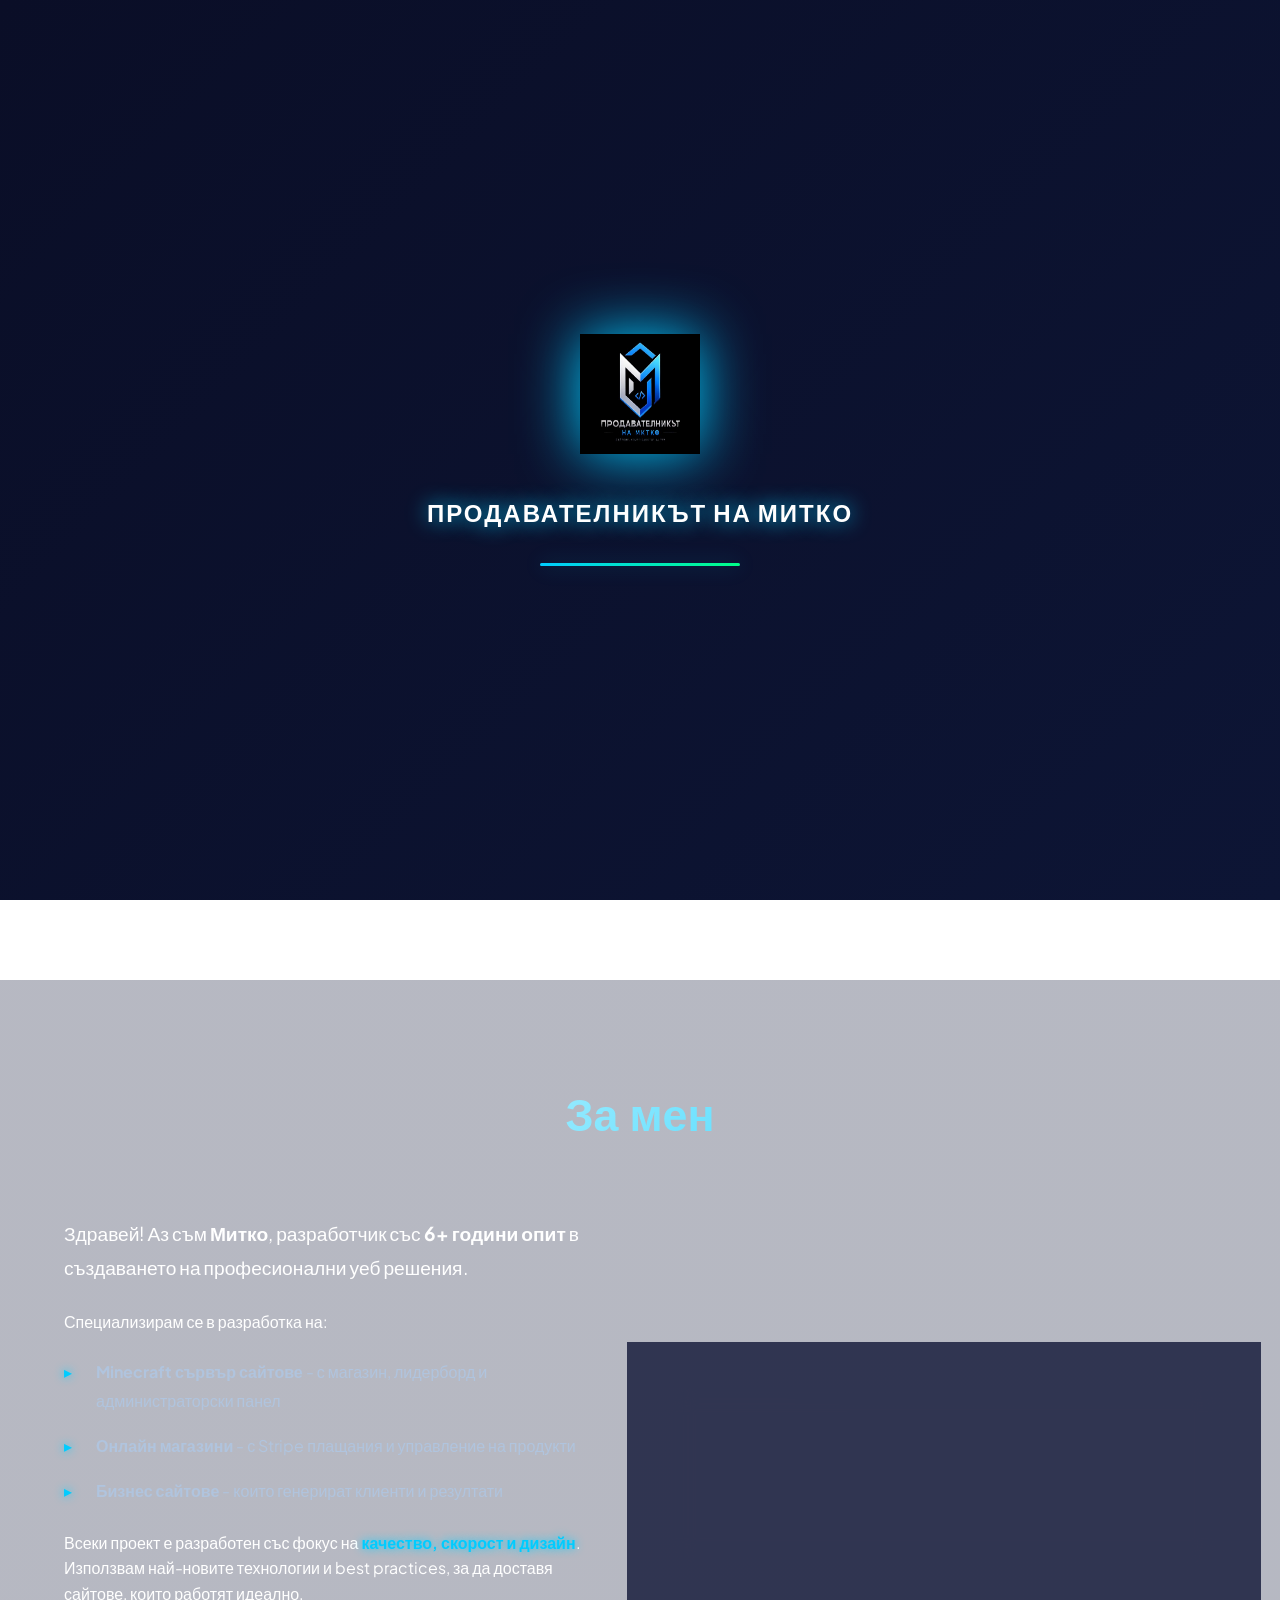
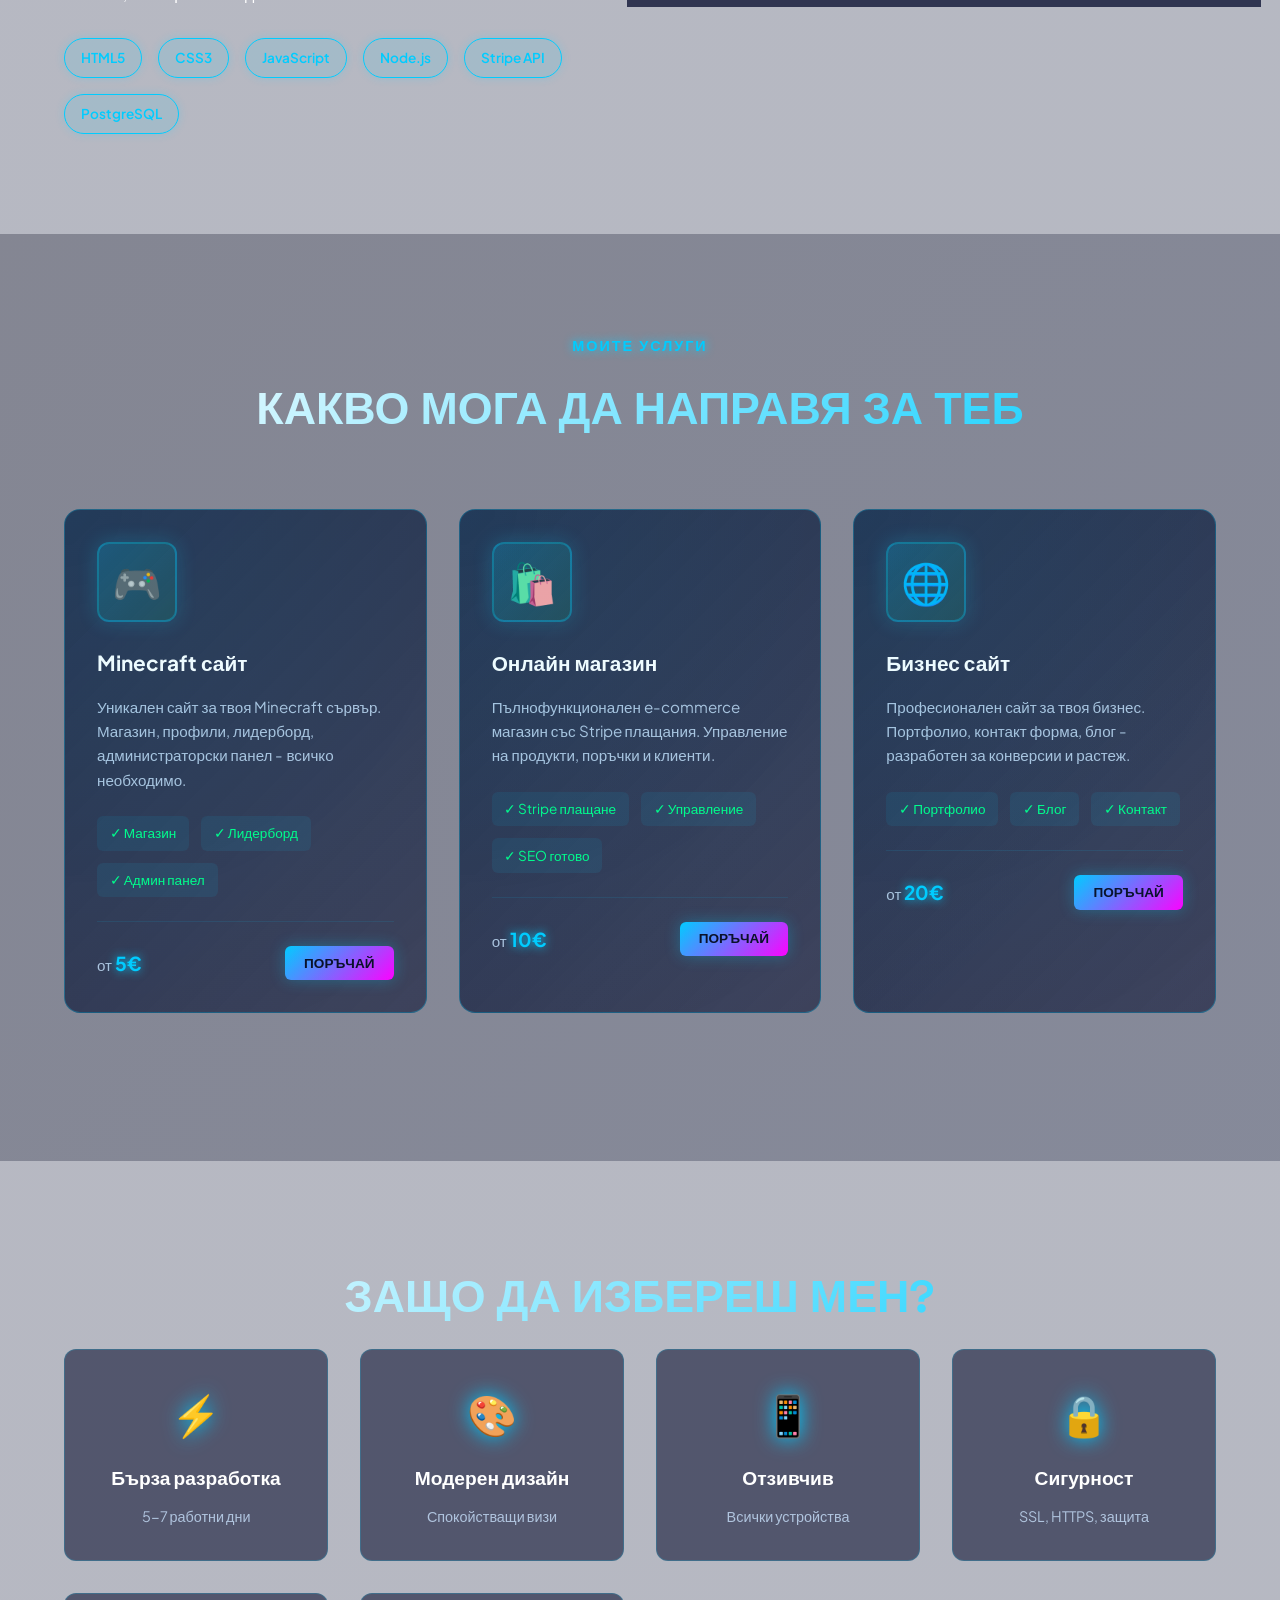
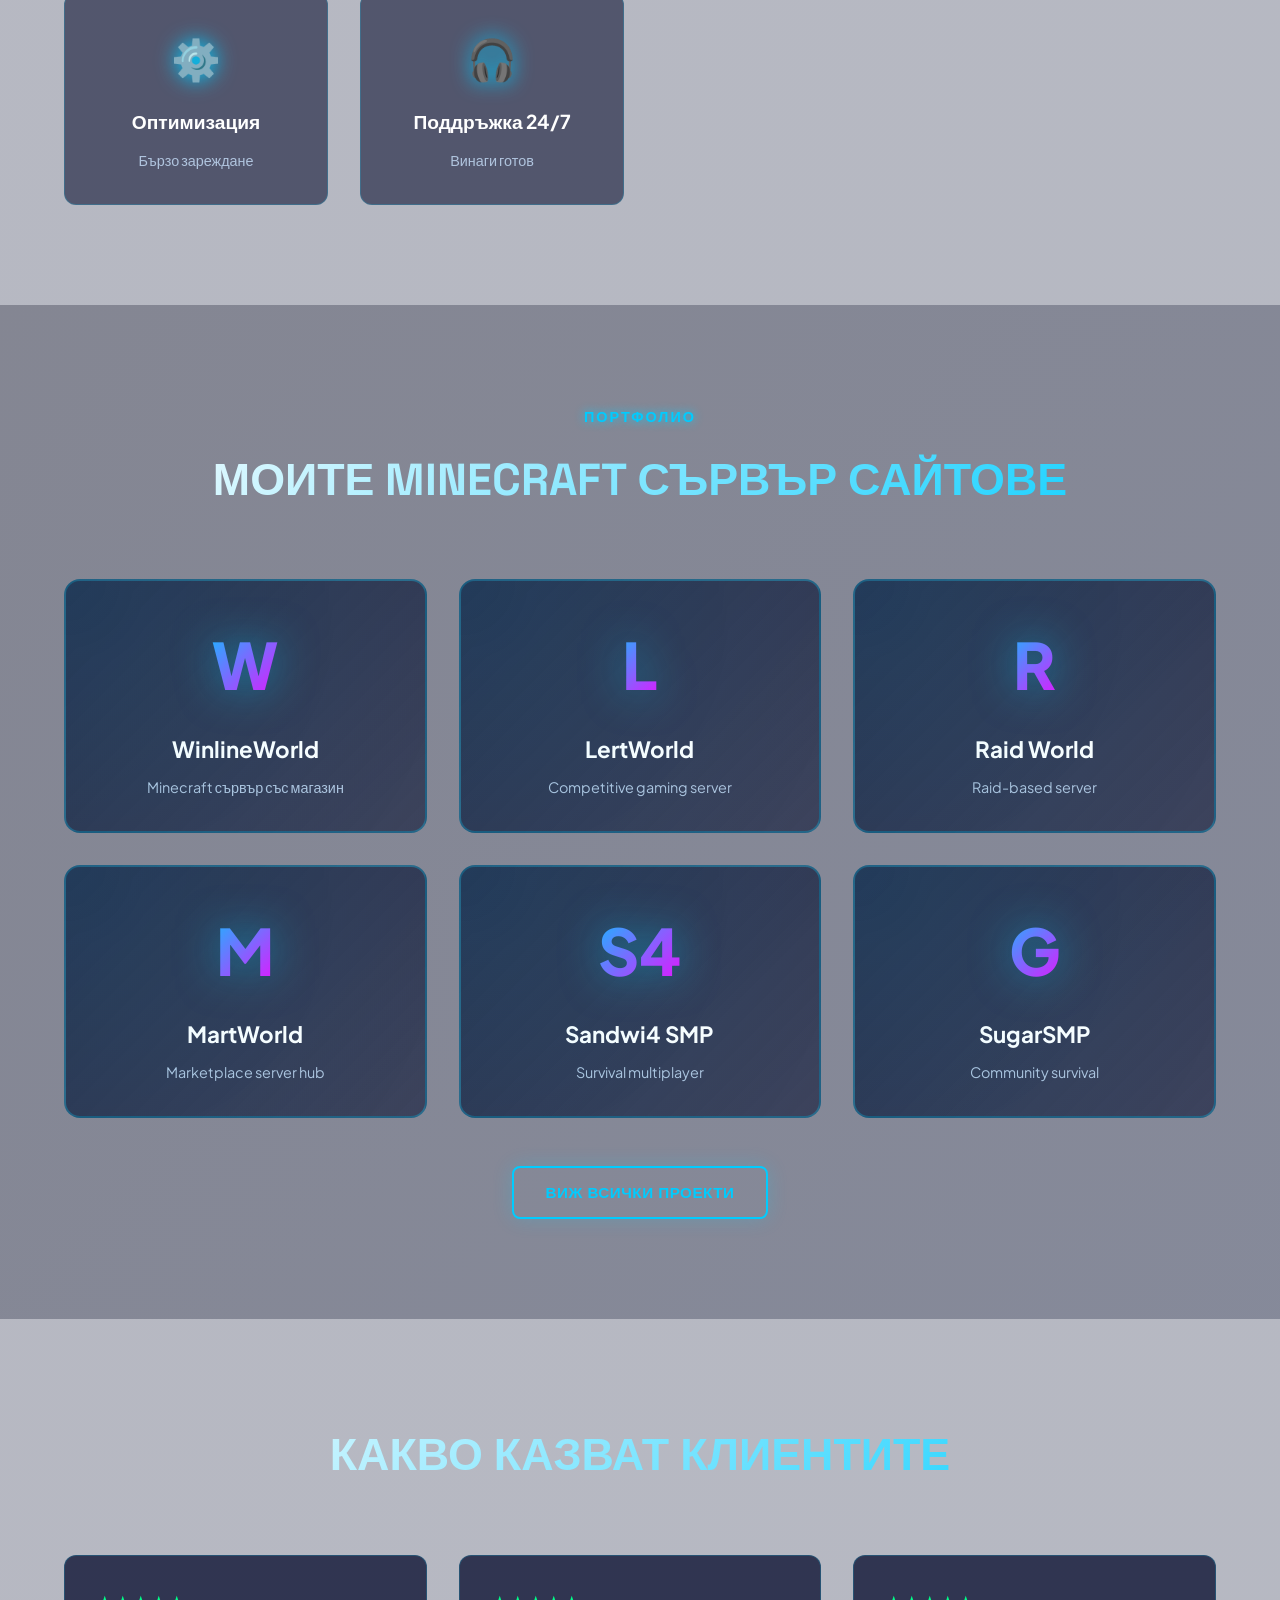
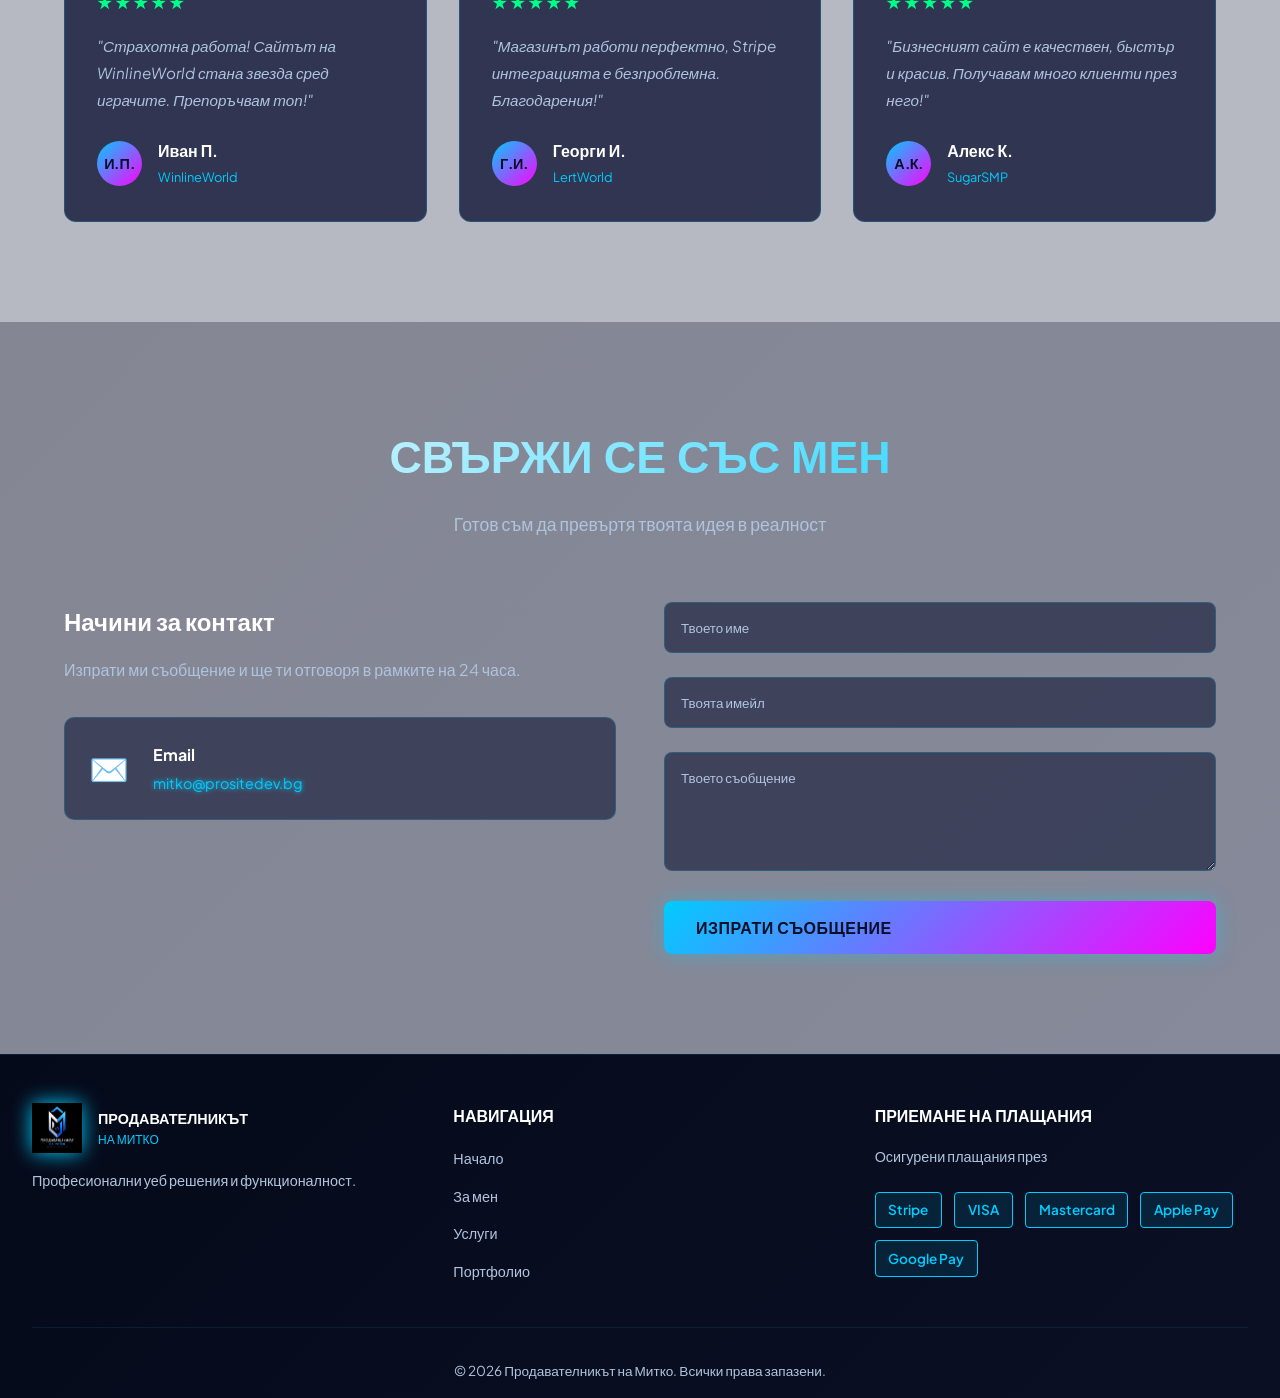
<file: index.html>
<!DOCTYPE html>
<html lang="bg">
<head>
    <meta charset="UTF-8">
    <meta name="viewport" content="width=device-width, initial-scale=1.0">
    <meta name="description" content="Професионални уеб услуги - Minecraft сайтове, онлайн магазини, бизнес сайтове със Stripe плащания.">
    <meta name="keywords" content="Minecraft, онлайн магазин, бизнес сайт, България">
    <meta name="theme-color" content="#0a0e27">
    <title>Продавателникът На Митко | Уеб Решения</title>
    <link rel="icon" type="image/png" href="logo.png">
    <link rel="stylesheet" href="style.css">
    <link href="https://fonts.googleapis.com/css2?family=Space+Grotesk:wght@400;500;600;700&family=JetBrains+Mono:wght@400;600&family=Poppins:wght@300;400;500;600;700&family=Plus+Jakarta+Sans:wght@400;500;600;700&display=swap" rel="stylesheet">
    <script src="https://js.stripe.com/v3/"></script>
</head>
<body>
    <!-- Custom Cursor -->
    <div class="cursor"></div>
    <div class="cursor-shadow"></div>

    <!-- Scroll Progress Bar -->
    <div class="scroll-progress"></div>

    <!-- Navigation Bar -->
    <nav class="navbar">
        <div class="nav-container">
            <a href="#hero" class="nav-logo">
                <img src="logo.png" alt="Logo" class="logo-img">
                <div class="logo-text">
                    <span class="logo-main">ПРОДАВАТЕЛНИКЪТ</span>
                    <span class="logo-sub">НА МИТКО</span>
                </div>
            </a>
            
            <ul class="nav-menu" id="navMenu">
                <li><a href="#hero" class="nav-link">НАЧАЛО</a></li>
                <li><a href="#about" class="nav-link">ЗА МЕН</a></li>
                <li><a href="#services" class="nav-link">УСЛУГИ</a></li>
                <li><a href="#portfolio" class="nav-link">ПОРТФОЛИО</a></li>
                <li><a href="#reviews" class="nav-link">ОТЗИВИ</a></li>
                <li><a href="#contact" class="nav-link">КОНТАКТИ</a></li>
            </ul>

            <button class="cta-button" onclick="document.getElementById('contact').scrollIntoView({behavior: 'smooth'})">
                ПОРЪЧАЙ СЕГА →
            </button>

            <div class="hamburger" id="hamburger">
                <span></span>
                <span></span>
                <span></span>
            </div>
        </div>
    </nav>

    <!-- Loading Screen -->
    <div class="loading-screen" id="loadingScreen">
        <div class="loading-content">
            <img src="logo.png" alt="Loading Logo" class="loading-logo">
            <div class="loading-text">ПРОДАВАТЕЛНИКЪТ НА МИТКО</div>
            <div class="loading-bar">
                <div class="loading-bar-progress"></div>
            </div>
        </div>
    </div>

    <!-- Background Elements -->
    <div class="background-elements">
        <div class="blob blob-1"></div>
        <div class="blob blob-2"></div>
        <div class="blob blob-3"></div>
        <div class="glow-orb"></div>
    </div>

    <!-- Particles -->
    <div class="particles" id="particles"></div>

    <!-- Hero Section -->
    <section id="hero" class="hero">
        <div class="hero-container">
            <div class="hero-content">
                <p class="hero-label">ПРОФЕСИОНАЛНИ УЕБ РЕШЕНИЯ</p>
                <h1 class="hero-title">
                    <span class="title-main">СЪЗДАВАМ САЙТОВЕ,</span>
                    <span class="title-accent">КОИТО НОСЯТ РЕЗУЛТАТИ</span>
                </h1>
                <p class="hero-description">
                    Разработка на модерни, бързи и сигурни сайтове по поръчка. Minecraft сървъри, магазини и бизнес сайтове, от които имаш нужда онлайн.
                </p>
                
                <div class="hero-buttons">
                    <button class="btn btn-primary" onclick="document.getElementById('services').scrollIntoView({behavior: 'smooth'})">
                        ПОРЪЧАЙ САЙТ →
                    </button>
                    <button class="btn btn-secondary" onclick="document.getElementById('services').scrollIntoView({behavior: 'smooth'})">
                        ВИЖ УСЛУГИТЕ ↓
                    </button>
                </div>

                <div class="hero-stats">
                    <div class="stat">
                        <div class="stat-icon">🚀</div>
                        <div class="stat-text">
                            <div class="stat-number">50+</div>
                            <div class="stat-label">Завършени проекта</div>
                        </div>
                    </div>
                    <div class="stat">
                        <div class="stat-icon">✓</div>
                        <div class="stat-text">
                            <div class="stat-number">100%</div>
                            <div class="stat-label">Доволни клиенти</div>
                        </div>
                    </div>
                    <div class="stat">
                        <div class="stat-icon">🎧</div>
                        <div class="stat-text">
                            <div class="stat-number">24/7</div>
                            <div class="stat-label">Поддръжка</div>
                        </div>
                    </div>
                </div>
            </div>

            <div class="hero-visual">
                <div class="floating-cube">
                    <div class="cube-inner"></div>
                </div>
            </div>
        </div>
    </section>

    <!-- About Section -->
    <section id="about" class="about">
        <div class="container">
            <div class="section-header">
                <h2 class="section-title">За мен</h2>
            </div>

            <div class="about-content">
                <div class="about-text">
                    <p class="about-intro">Здравей! Аз съм <strong>Митко</strong>, разработчик със <strong>6+ години опит</strong> в създаването на професионални уеб решения.</p>
                    
                    <p>Специализирам се в разработка на:</p>
                    <ul class="about-list">
                        <li><strong>Minecraft сървър сайтове</strong> - с магазин, лидерборд и администраторски панел</li>
                        <li><strong>Онлайн магазини</strong> - с Stripe плащания и управление на продукти</li>
                        <li><strong>Бизнес сайтове</strong> - които генерират клиенти и резултати</li>
                    </ul>

                    <p>Всеки проект е разработен със фокус на <span class="accent">качество, скорост и дизайн</span>. Използвам най-новите технологии и best practices, за да доставя сайтове, които работят идеално.</p>

                    <div class="tech-stack">
                        <span class="tech-badge">HTML5</span>
                        <span class="tech-badge">CSS3</span>
                        <span class="tech-badge">JavaScript</span>
                        <span class="tech-badge">Node.js</span>
                        <span class="tech-badge">Stripe API</span>
                        <span class="tech-badge">PostgreSQL</span>
                    </div>
                </div>

                <div class="about-visual">
                    <div class="neon-card">
                        <div class="card-content">
                            <div class="code-snippet">
                                &lt;div&gt; Качество<br>
                                &lt;span&gt; Решения<br>
                                &lt;/&gt; Резултати
                            </div>
                        </div>
                    </div>
                </div>
            </div>
        </div>
    </section>

    <!-- Services Section -->
    <section id="services" class="services">
        <div class="container">
            <div class="section-header">
                <p class="section-label">МОИТЕ УСЛУГИ</p>
                <h2 class="section-title">КАКВО МОГА ДА НАПРАВЯ ЗА ТЕБ</h2>
            </div>

            <div class="services-grid">
                <!-- Service 1: Minecraft -->
                <div class="service-card">
                    <div class="card-glow"></div>
                    <div class="service-icon minecraft-icon">
                        <div class="pixelated">🎮</div>
                    </div>
                    <h3 class="service-title">Minecraft сайт</h3>
                    <p class="service-desc">Уникален сайт за твоя Minecraft сървър. Магазин, профили, лидерборд, администраторски панел - всичко необходимо.</p>
                    <div class="service-features">
                        <span class="feature">✓ Магазин</span>
                        <span class="feature">✓ Лидерборд</span>
                        <span class="feature">✓ Админ панел</span>
                    </div>
                    <div class="service-footer">
                        <span class="price">от <strong>5€</strong></span>
                        <button class="service-btn" onclick="openCheckout('minecraft', 5)">ПОРЪЧАЙ</button>
                    </div>
                </div>

                <!-- Service 2: E-Commerce -->
                <div class="service-card">
                    <div class="card-glow"></div>
                    <div class="service-icon shop-icon">
                        <div class="pixelated">🛍️</div>
                    </div>
                    <h3 class="service-title">Онлайн магазин</h3>
                    <p class="service-desc">Пълнофункционален e-commerce магазин със Stripe плащания. Управление на продукти, поръчки и клиенти.</p>
                    <div class="service-features">
                        <span class="feature">✓ Stripe плащане</span>
                        <span class="feature">✓ Управление</span>
                        <span class="feature">✓ SEO готово</span>
                    </div>
                    <div class="service-footer">
                        <span class="price">от <strong>10€</strong></span>
                        <button class="service-btn" onclick="openCheckout('shop', 10)">ПОРЪЧАЙ</button>
                    </div>
                </div>

                <!-- Service 3: Business Website -->
                <div class="service-card">
                    <div class="card-glow"></div>
                    <div class="service-icon business-icon">
                        <div class="pixelated">🌐</div>
                    </div>
                    <h3 class="service-title">Бизнес сайт</h3>
                    <p class="service-desc">Професионален сайт за твоя бизнес. Портфолио, контакт форма, блог - разработен за конверсии и растеж.</p>
                    <div class="service-features">
                        <span class="feature">✓ Портфолио</span>
                        <span class="feature">✓ Блог</span>
                        <span class="feature">✓ Контакт</span>
                    </div>
                    <div class="service-footer">
                        <span class="price">от <strong>20€</strong></span>
                        <button class="service-btn" onclick="openCheckout('business', 20)">ПОРЪЧАЙ</button>
                    </div>
                </div>
            </div>
        </div>
    </section>

    <!-- Why Choose Me Section -->
    <section class="why-section">
        <div class="container">
            <h2 class="section-title centered">ЗАЩО ДА ИЗБЕРЕШ МЕН?</h2>
            
            <div class="why-grid">
                <div class="why-card">
                    <div class="why-icon">⚡</div>
                    <h3>Бърза разработка</h3>
                    <p>5-7 работни дни</p>
                </div>
                <div class="why-card">
                    <div class="why-icon">🎨</div>
                    <h3>Модерен дизайн</h3>
                    <p>Спокойстващи визи</p>
                </div>
                <div class="why-card">
                    <div class="why-icon">📱</div>
                    <h3>Отзивчив</h3>
                    <p>Всички устройства</p>
                </div>
                <div class="why-card">
                    <div class="why-icon">🔒</div>
                    <h3>Сигурност</h3>
                    <p>SSL, HTTPS, защита</p>
                </div>
                <div class="why-card">
                    <div class="why-icon">⚙️</div>
                    <h3>Оптимизация</h3>
                    <p>Бързо зареждане</p>
                </div>
                <div class="why-card">
                    <div class="why-icon">🎧</div>
                    <h3>Поддръжка 24/7</h3>
                    <p>Винаги готов</p>
                </div>
            </div>
        </div>
    </section>

    <!-- Portfolio Section -->
    <section id="portfolio" class="portfolio">
        <div class="container">
            <div class="section-header">
                <p class="section-label">ПОРТФОЛИО</p>
                <h2 class="section-title">МОИТЕ MINECRAFT СЪРВЪР САЙТОВЕ</h2>
            </div>

            <div class="portfolio-grid">
                <div class="portfolio-card">
                    <div class="card-glow"></div>
                    <div class="portfolio-logo">W</div>
                    <h3>WinlineWorld</h3>
                    <p>Minecraft сървър със магазин</p>
                </div>

                <div class="portfolio-card">
                    <div class="card-glow"></div>
                    <div class="portfolio-logo">L</div>
                    <h3>LertWorld</h3>
                    <p>Competitive gaming server</p>
                </div>

                <div class="portfolio-card">
                    <div class="card-glow"></div>
                    <div class="portfolio-logo">R</div>
                    <h3>Raid World</h3>
                    <p>Raid-based server</p>
                </div>

                <div class="portfolio-card">
                    <div class="card-glow"></div>
                    <div class="portfolio-logo">M</div>
                    <h3>MartWorld</h3>
                    <p>Marketplace server hub</p>
                </div>

                <div class="portfolio-card">
                    <div class="card-glow"></div>
                    <div class="portfolio-logo">S4</div>
                    <h3>Sandwi4 SMP</h3>
                    <p>Survival multiplayer</p>
                </div>

                <div class="portfolio-card">
                    <div class="card-glow"></div>
                    <div class="portfolio-logo">G</div>
                    <h3>SugarSMP</h3>
                    <p>Community survival</p>
                </div>
            </div>

            <button class="view-more-btn" onclick="document.getElementById('contact').scrollIntoView({behavior: 'smooth'})">
                ВИЖ ВСИЧКИ ПРОЕКТИ
            </button>
        </div>
    </section>

    <!-- Reviews Section -->
    <section id="reviews" class="reviews">
        <div class="container">
            <div class="section-header">
                <h2 class="section-title">КАКВО КАЗВАТ КЛИЕНТИТЕ</h2>
            </div>

            <div class="reviews-grid">
                <div class="review-card">
                    <div class="stars">★★★★★</div>
                    <p class="review-text">"Страхотна работа! Сайтът на WinlineWorld стана звезда сред играчите. Препоръчвам топ!"</p>
                    <div class="reviewer">
                        <div class="reviewer-avatar">И.П.</div>
                        <div class="reviewer-info">
                            <strong>Иван П.</strong>
                            <small>WinlineWorld</small>
                        </div>
                    </div>
                </div>

                <div class="review-card">
                    <div class="stars">★★★★★</div>
                    <p class="review-text">"Магазинът работи перфектно, Stripe интеграцията е безпроблемна. Благодарения!"</p>
                    <div class="reviewer">
                        <div class="reviewer-avatar">Г.И.</div>
                        <div class="reviewer-info">
                            <strong>Георги И.</strong>
                            <small>LertWorld</small>
                        </div>
                    </div>
                </div>

                <div class="review-card">
                    <div class="stars">★★★★★</div>
                    <p class="review-text">"Бизнесният сайт е качествен, быстър и красив. Получавам много клиенти през него!"</p>
                    <div class="reviewer">
                        <div class="reviewer-avatar">А.К.</div>
                        <div class="reviewer-info">
                            <strong>Алекс К.</strong>
                            <small>SugarSMP</small>
                        </div>
                    </div>
                </div>
            </div>
        </div>
    </section>

    <!-- Contact Section -->
    <section id="contact" class="contact">
        <div class="container">
            <div class="section-header">
                <h2 class="section-title">СВЪРЖИ СЕ СЪС МЕН</h2>
                <p class="section-subtitle">Готов съм да превъртя твоята идея в реалност</p>
            </div>

            <div class="contact-wrapper">
                <div class="contact-info">
                    <h3>Начини за контакт</h3>
                    <p>Изпрати ми съобщение и ще ти отговоря в рамките на 24 часа.</p>
                    
                    <a href="mailto:mitko@prositedev.bg" class="contact-method">
                        <span class="contact-icon">✉️</span>
                        <div>
                            <strong>Email</strong>
                            <p>mitko@prositedev.bg</p>
                        </div>
                    </a>
                </div>

                <form class="contact-form" id="contactForm">
                    <div class="form-group">
                        <input type="text" placeholder="Твоето име" required>
                    </div>
                    <div class="form-group">
                        <input type="email" placeholder="Твоята имейл" required>
                    </div>
                    <div class="form-group">
                        <textarea placeholder="Твоето съобщение" rows="5" required></textarea>
                    </div>
                    <button type="submit" class="btn btn-primary">ИЗПРАТИ СЪОБЩЕНИЕ</button>
                </form>
            </div>
        </div>
    </section>

    <!-- Checkout Modal -->
    <div id="checkoutModal" class="modal">
        <div class="modal-content">
            <button class="close-btn" onclick="closeCheckout()">&times;</button>
            <h2>Поръчай сайт</h2>
            <div id="checkout-container">
                <form id="payment-form">
                    <div class="form-group">
                        <input type="text" id="name" placeholder="Твоето име" required>
                    </div>
                    <div class="form-group">
                        <input type="email" id="email" placeholder="Твоята имейл" required>
                    </div>
                    <div class="form-group">
                        <input type="tel" id="phone" placeholder="Телефон" required>
                    </div>
                    <div id="card-element"></div>
                    <button type="submit" class="btn btn-primary">Плати с Stripe</button>
                </form>
            </div>
        </div>
    </div>

    <!-- Admin Panel Link (Hidden via CSS) -->
    <div id="adminAccess" style="display: none;"></div>

    <!-- Footer -->
    <footer class="footer">
        <div class="footer-container">
            <div class="footer-column">
                <div class="footer-logo">
                    <img src="logo.png" alt="Logo">
                    <div>
                        <strong>ПРОДАВАТЕЛНИКЪТ</strong>
                        <small>НА МИТКО</small>
                    </div>
                </div>
                <p>Професионални уеб решения и функционалност.</p>
            </div>

            <div class="footer-column">
                <h4>НАВИГАЦИЯ</h4>
                <ul>
                    <li><a href="#hero">Начало</a></li>
                    <li><a href="#about">За мен</a></li>
                    <li><a href="#services">Услуги</a></li>
                    <li><a href="#portfolio">Портфолио</a></li>
                </ul>
            </div>

            <div class="footer-column">
                <h4>ПРИЕМАНЕ НА ПЛАЩАНИЯ</h4>
                <p>Осигурени плащания през</p>
                <div class="payment-methods">
                    <span class="stripe-badge">Stripe</span>
                    <span class="visa-badge">VISA</span>
                    <span class="mc-badge">Mastercard</span>
                    <span class="apple-badge">Apple Pay</span>
                    <span class="google-badge">Google Pay</span>
                </div>
            </div>
        </div>

        <div class="footer-bottom">
            <p>© 2026 Продавателникът на Митко. Всички права запазени.</p>
        </div>
    </footer>

    <script src="script.js"></script>
</body>
</html>
</file>
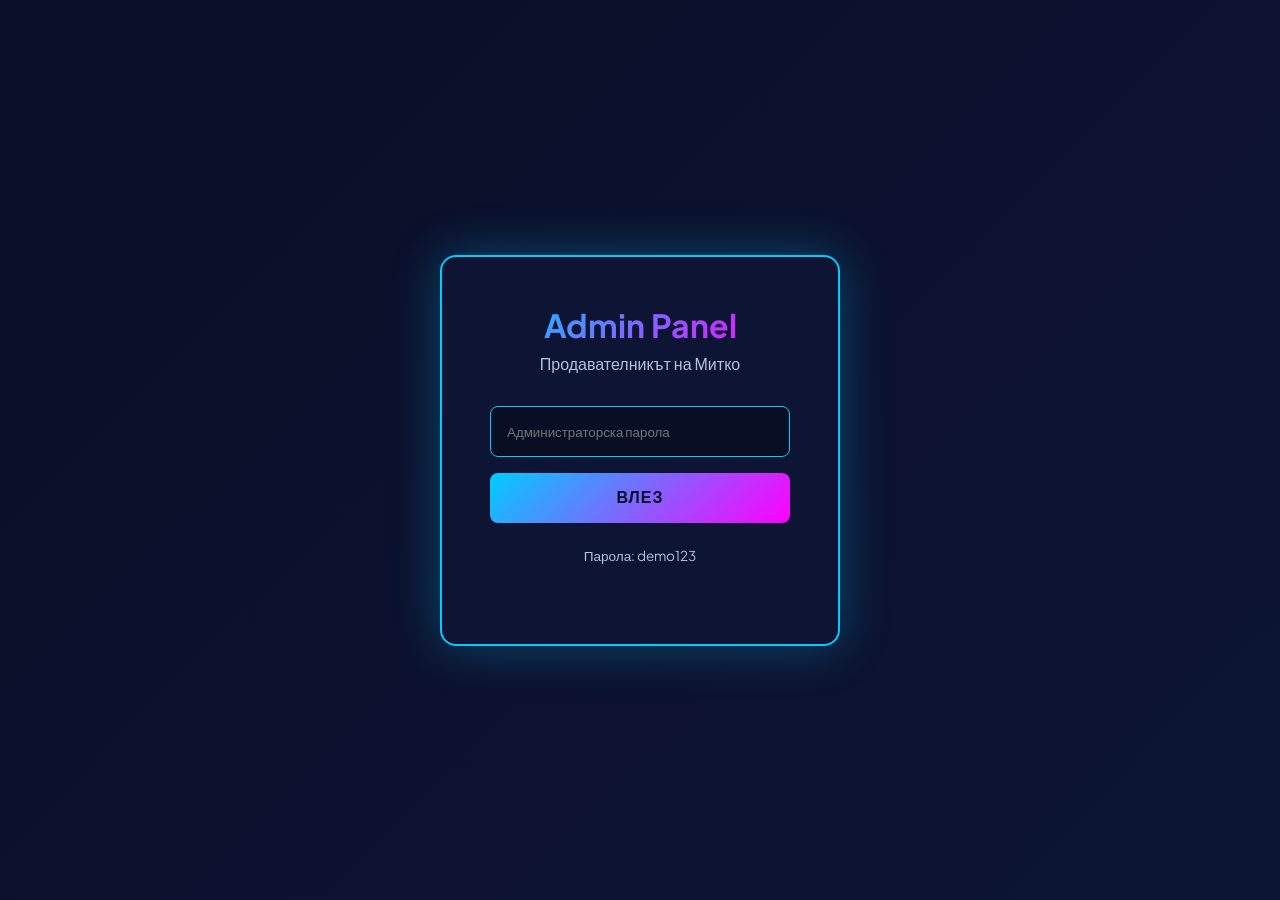
<file: admin.html>
<!DOCTYPE html>
<html lang="bg">
<head>
    <meta charset="UTF-8">
    <meta name="viewport" content="width=device-width, initial-scale=1.0">
    <title>Admin Panel - Продавателникът На Митко</title>
    <link rel="stylesheet" href="admin-style.css">
    <link href="https://fonts.googleapis.com/css2?family=Plus+Jakarta+Sans:wght@400;500;600;700&display=swap" rel="stylesheet">
</head>
<body>
    <div id="loginScreen" class="login-screen active">
        <div class="login-container">
            <h1>Admin Panel</h1>
            <p>Продавателникът на Митко</p>
            
            <form id="loginForm" class="login-form">
                <div class="form-group">
                    <input type="password" id="password" placeholder="Администраторска парола" required>
                </div>
                <button type="submit" class="login-btn">ВЛЕЗ</button>
            </form>

            <p class="hint">Парола: demo123</p>
        </div>
    </div>

    <div id="adminPanel" class="admin-panel">
        <nav class="admin-nav">
            <div class="nav-brand">
                <strong>Admin Panel</strong>
            </div>
            <ul class="nav-menu">
                <li><a href="#dashboard" class="nav-link active" onclick="switchTab('dashboard')">Начало</a></li>
                <li><a href="#orders" class="nav-link" onclick="switchTab('orders')">Поръчки</a></li>
                <li><a href="#messages" class="nav-link" onclick="switchTab('messages')">Съобщения</a></li>
                <li><a href="#stats" class="nav-link" onclick="switchTab('stats')">Статистика</a></li>
            </ul>
            <button class="logout-btn" onclick="logout()">ИЗЛЕЗ</button>
        </nav>

        <div class="admin-content">
            <!-- Dashboard Tab -->
            <div id="dashboard" class="tab-content active">
                <h2>Начало</h2>
                <div class="dashboard-grid">
                    <div class="stat-card">
                        <div class="stat-label">Общо поръчки</div>
                        <div class="stat-number" id="totalOrders">0</div>
                    </div>
                    <div class="stat-card">
                        <div class="stat-label">Общо приходи</div>
                        <div class="stat-number" id="totalRevenue">0€</div>
                    </div>
                    <div class="stat-card">
                        <div class="stat-label">Неразгледани съобщения</div>
                        <div class="stat-number" id="unreadMessages">0</div>
                    </div>
                    <div class="stat-card">
                        <div class="stat-label">Завършени проекти</div>
                        <div class="stat-number" id="completedProjects">50+</div>
                    </div>
                </div>

                <div class="recent-section">
                    <h3>Последни поръчки</h3>
                    <div id="recentOrders" class="orders-list"></div>
                </div>
            </div>

            <!-- Orders Tab -->
            <div id="orders" class="tab-content">
                <h2>Управление на поръчки</h2>
                <div id="ordersList" class="orders-list"></div>
            </div>

            <!-- Messages Tab -->
            <div id="messages" class="tab-content">
                <h2>Съобщения</h2>
                <div id="messagesList" class="messages-list"></div>
            </div>

            <!-- Stats Tab -->
            <div id="stats" class="tab-content">
                <h2>Статистика</h2>
                <div class="stats-container">
                    <div class="stat-box">
                        <h3>Разпределение по услуги</h3>
                        <div id="serviceStats"></div>
                    </div>
                    <div class="stat-box">
                        <h3>Статус на поръчки</h3>
                        <div id="statusStats"></div>
                    </div>
                </div>
            </div>
        </div>
    </div>

    <script src="admin.js"></script>
</body>
</html>
</file>
<file: style.css>
/* ============================================
   ПРОДАВАТЕЛНИКЪТ НА МИТКО - PREMIUM CSS
   ============================================ */

:root {
    --primary: #00ccff;
    --primary-dark: #0099cc;
    --secondary: #00ff88;
    --accent: #ff00ff;
    --background: #0a0e27;
    --surface: #0f1535;
    --surface-light: #1a1f3a;
    --text-primary: #ffffff;
    --text-secondary: #b0c4de;
    --glow-blue: #00ccff;
    --glow-green: #00ff88;
    --glow-magenta: #ff00ff;
    
    --transition: all 0.3s cubic-bezier(0.4, 0, 0.2, 1);
    --transition-slow: all 0.6s cubic-bezier(0.4, 0, 0.2, 1);
}

* {
    margin: 0;
    padding: 0;
    box-sizing: border-box;
}

html {
    scroll-behavior: smooth;
}

body {
    font-family: 'Plus Jakarta Sans', sans-serif;
    background: linear-gradient(135deg, #0a0e27 0%, #0d1535 50%, #080f24 100%);
    color: var(--text-primary);
    line-height: 1.6;
    overflow-x: hidden;
    background-attachment: fixed;
    min-height: 100vh;
}

/* ============================================
   CURSOR & PROGRESS
   ============================================ */

.cursor {
    position: fixed;
    width: 20px;
    height: 20px;
    border: 2px solid var(--glow-blue);
    border-radius: 50%;
    pointer-events: none;
    z-index: 9999;
    box-shadow: 0 0 10px var(--glow-blue);
    display: none;
}

.cursor-shadow {
    position: fixed;
    width: 35px;
    height: 35px;
    border: 1px solid var(--glow-blue);
    border-radius: 50%;
    pointer-events: none;
    z-index: 9998;
    opacity: 0.3;
    display: none;
}

@media (min-width: 1024px) {
    .cursor, .cursor-shadow {
        display: block;
    }
}

.scroll-progress {
    position: fixed;
    top: 0;
    left: 0;
    height: 3px;
    background: linear-gradient(90deg, var(--glow-blue), var(--glow-green), var(--glow-magenta));
    width: 0%;
    z-index: 10000;
    box-shadow: 0 0 20px var(--glow-blue);
}

/* ============================================
   LOADING SCREEN
   ============================================ */

.loading-screen {
    position: fixed;
    top: 0;
    left: 0;
    width: 100%;
    height: 100%;
    background: linear-gradient(135deg, #0a0e27 0%, #0d1535 100%);
    display: flex;
    align-items: center;
    justify-content: center;
    z-index: 9999;
    opacity: 1;
    visibility: visible;
    transition: opacity 0.6s ease, visibility 0.6s ease;
}

.loading-screen.hidden {
    opacity: 0;
    visibility: hidden;
}

.loading-content {
    text-align: center;
}

.loading-logo {
    width: 120px;
    height: 120px;
    margin-bottom: 2rem;
    animation: logoFloat 2s ease-in-out infinite;
    filter: drop-shadow(0 0 30px var(--glow-blue));
}

@keyframes logoFloat {
    0%, 100% { transform: translateY(0) scale(1); }
    50% { transform: translateY(-20px) scale(1.05); }
}

.loading-text {
    font-size: 1.5rem;
    color: var(--text-primary);
    margin-bottom: 2rem;
    letter-spacing: 2px;
    font-weight: 700;
    text-shadow: 0 0 20px var(--glow-blue);
}

.loading-bar {
    width: 200px;
    height: 3px;
    background: var(--surface-light);
    border-radius: 10px;
    overflow: hidden;
    margin: 0 auto;
    box-shadow: 0 0 20px rgba(0, 204, 255, 0.3);
}

.loading-bar-progress {
    height: 100%;
    background: linear-gradient(90deg, var(--glow-blue), var(--glow-green));
    width: 0%;
    animation: loadingProgress 2s ease-in-out forwards;
    box-shadow: 0 0 15px var(--glow-blue);
}

@keyframes loadingProgress {
    0% { width: 0%; }
    100% { width: 100%; }
}

/* ============================================
   BACKGROUND ELEMENTS
   ============================================ */

.background-elements {
    position: fixed;
    top: 0;
    left: 0;
    width: 100%;
    height: 100%;
    z-index: 0;
    pointer-events: none;
    overflow: hidden;
}

.blob {
    position: absolute;
    border-radius: 50%;
    opacity: 0.08;
    filter: blur(80px);
    will-change: transform;
}

.blob-1 {
    width: 500px;
    height: 500px;
    background: linear-gradient(135deg, var(--glow-blue) 0%, var(--glow-magenta) 100%);
    top: -100px;
    left: -100px;
    animation: float 20s ease-in-out infinite;
}

.blob-2 {
    width: 400px;
    height: 400px;
    background: linear-gradient(135deg, var(--glow-green) 0%, var(--glow-blue) 100%);
    top: 50%;
    right: -50px;
    animation: float 25s ease-in-out infinite reverse;
}

.blob-3 {
    width: 350px;
    height: 350px;
    background: linear-gradient(135deg, var(--glow-magenta) 0%, var(--glow-blue) 100%);
    bottom: -50px;
    left: 20%;
    animation: float 30s ease-in-out infinite;
}

.glow-orb {
    position: absolute;
    width: 300px;
    height: 300px;
    background: radial-gradient(circle, var(--glow-blue), transparent);
    top: 50%;
    right: 20%;
    opacity: 0.05;
    filter: blur(60px);
    animation: pulse 4s ease-in-out infinite;
}

@keyframes float {
    0%, 100% { transform: translate(0, 0) rotate(0deg); }
    50% { transform: translate(30px, -30px) rotate(180deg); }
}

@keyframes pulse {
    0%, 100% { transform: scale(1); opacity: 0.05; }
    50% { transform: scale(1.1); opacity: 0.08; }
}

/* ============================================
   PARTICLES
   ============================================ */

.particles {
    position: fixed;
    top: 0;
    left: 0;
    width: 100%;
    height: 100%;
    z-index: 1;
    pointer-events: none;
}

.particle {
    position: absolute;
    width: 2px;
    height: 2px;
    background: var(--glow-blue);
    border-radius: 50%;
    opacity: 0.6;
    animation: particle-float 20s infinite linear;
    box-shadow: 0 0 10px var(--glow-blue);
}

@keyframes particle-float {
    0% {
        opacity: 0;
        transform: translateY(100vh) translateX(0);
    }
    10% {
        opacity: 0.8;
    }
    90% {
        opacity: 0.8;
    }
    100% {
        opacity: 0;
        transform: translateY(-100vh) translateX(100px);
    }
}

/* ============================================
   NAVBAR
   ============================================ */

.navbar {
    position: fixed;
    top: 0;
    left: 0;
    width: 100%;
    height: 80px;
    background: rgba(10, 14, 39, 0.9);
    backdrop-filter: blur(20px);
    border-bottom: 1px solid rgba(0, 204, 255, 0.2);
    z-index: 1000;
    box-shadow: 0 0 30px rgba(0, 204, 255, 0.1);
}

.nav-container {
    max-width: 1400px;
    margin: 0 auto;
    height: 100%;
    padding: 0 2rem;
    display: flex;
    align-items: center;
    justify-content: space-between;
}

.nav-logo {
    display: flex;
    align-items: center;
    gap: 1rem;
    text-decoration: none;
    cursor: pointer;
    transition: var(--transition);
}

.logo-img {
    width: 50px;
    height: 50px;
    filter: drop-shadow(0 0 10px var(--glow-blue));
}

.logo-text {
    display: flex;
    flex-direction: column;
}

.logo-main {
    font-size: 0.9rem;
    font-weight: 700;
    color: var(--text-primary);
    letter-spacing: 1px;
}

.logo-sub {
    font-size: 0.75rem;
    color: var(--glow-blue);
    font-weight: 600;
    letter-spacing: 1px;
}

.nav-menu {
    display: flex;
    gap: 2rem;
    list-style: none;
}

.nav-link {
    color: var(--text-secondary);
    text-decoration: none;
    font-weight: 600;
    font-size: 0.9rem;
    transition: var(--transition);
    position: relative;
    letter-spacing: 0.5px;
}

.nav-link::after {
    content: '';
    position: absolute;
    bottom: -5px;
    left: 0;
    width: 0;
    height: 2px;
    background: linear-gradient(90deg, var(--glow-blue), var(--glow-green));
    transition: width 0.3s ease;
    box-shadow: 0 0 10px var(--glow-blue);
}

.nav-link:hover {
    color: var(--glow-blue);
    text-shadow: 0 0 10px var(--glow-blue);
}

.nav-link:hover::after {
    width: 100%;
}

.cta-button {
    background: linear-gradient(135deg, var(--glow-blue) 0%, var(--glow-magenta) 100%);
    color: var(--background);
    border: none;
    padding: 0.75rem 1.5rem;
    border-radius: 8px;
    font-weight: 700;
    cursor: pointer;
    transition: var(--transition);
    box-shadow: 0 0 20px rgba(0, 204, 255, 0.4);
    font-size: 0.9rem;
    letter-spacing: 0.5px;
}

.cta-button:hover {
    box-shadow: 0 0 30px rgba(0, 204, 255, 0.6);
    transform: translateY(-2px);
}

.hamburger {
    display: none;
    flex-direction: column;
    cursor: pointer;
    gap: 5px;
}

.hamburger span {
    width: 25px;
    height: 3px;
    background: var(--glow-blue);
    border-radius: 2px;
    transition: var(--transition);
    box-shadow: 0 0 5px var(--glow-blue);
}

/* ============================================
   HERO SECTION
   ============================================ */

.hero {
    position: relative;
    min-height: 100vh;
    display: flex;
    align-items: center;
    padding: 120px 2rem 2rem;
    z-index: 2;
    margin-top: 80px;
}

.hero-container {
    max-width: 1400px;
    width: 100%;
    margin: 0 auto;
    display: grid;
    grid-template-columns: 1fr 1fr;
    gap: 4rem;
    align-items: center;
}

.hero-label {
    color: var(--glow-blue);
    font-size: 0.9rem;
    font-weight: 700;
    letter-spacing: 2px;
    margin-bottom: 1rem;
    text-transform: uppercase;
    text-shadow: 0 0 10px var(--glow-blue);
}

.hero-title {
    font-size: 3.5rem;
    font-weight: 800;
    line-height: 1.2;
    margin-bottom: 1.5rem;
    font-family: 'Space Grotesk', sans-serif;
}

.title-main {
    display: block;
    color: var(--text-primary);
}

.title-accent {
    display: block;
    background: linear-gradient(135deg, var(--glow-blue) 0%, var(--glow-green) 100%);
    -webkit-background-clip: text;
    -webkit-text-fill-color: transparent;
    background-clip: text;
    filter: drop-shadow(0 0 20px rgba(0, 204, 255, 0.5));
}

.hero-description {
    font-size: 1.1rem;
    color: var(--text-secondary);
    margin-bottom: 2rem;
    line-height: 1.8;
    max-width: 600px;
}

.hero-buttons {
    display: flex;
    gap: 1.5rem;
    margin-bottom: 3rem;
}

.btn {
    padding: 1rem 2rem;
    border: none;
    border-radius: 8px;
    font-size: 1rem;
    font-weight: 700;
    cursor: pointer;
    transition: var(--transition);
    font-family: 'Plus Jakarta Sans', sans-serif;
    letter-spacing: 0.5px;
    text-transform: uppercase;
    display: inline-flex;
    align-items: center;
    gap: 0.5rem;
}

.btn-primary {
    background: linear-gradient(135deg, var(--glow-blue) 0%, var(--glow-magenta) 100%);
    color: var(--background);
    box-shadow: 0 0 20px rgba(0, 204, 255, 0.4);
}

.btn-primary:hover {
    box-shadow: 0 0 40px rgba(0, 204, 255, 0.7);
    transform: translateY(-3px);
}

.btn-secondary {
    background: transparent;
    border: 2px solid var(--glow-blue);
    color: var(--glow-blue);
    box-shadow: inset 0 0 20px rgba(0, 204, 255, 0.1), 0 0 20px rgba(0, 204, 255, 0.2);
}

.btn-secondary:hover {
    background: rgba(0, 204, 255, 0.1);
    box-shadow: inset 0 0 20px rgba(0, 204, 255, 0.2), 0 0 30px rgba(0, 204, 255, 0.4);
    transform: translateY(-3px);
}

.hero-stats {
    display: flex;
    gap: 3rem;
}

.stat {
    display: flex;
    align-items: center;
    gap: 1rem;
}

.stat-icon {
    font-size: 1.8rem;
    filter: drop-shadow(0 0 10px var(--glow-blue));
}

.stat-number {
    font-size: 1.5rem;
    font-weight: 800;
    background: linear-gradient(135deg, var(--glow-blue), var(--glow-green));
    -webkit-background-clip: text;
    -webkit-text-fill-color: transparent;
    background-clip: text;
}

.stat-label {
    font-size: 0.85rem;
    color: var(--text-secondary);
}

.hero-visual {
    position: relative;
    height: 400px;
    display: flex;
    align-items: center;
    justify-content: center;
}

.floating-cube {
    position: relative;
    width: 250px;
    height: 250px;
    animation: rotateX 6s infinite linear, floatUp 4s ease-in-out infinite;
}

.cube-inner {
    width: 100%;
    height: 100%;
    border: 2px solid var(--glow-blue);
    border-radius: 20px;
    background: linear-gradient(135deg, rgba(0, 204, 255, 0.1), rgba(0, 255, 136, 0.05));
    display: flex;
    align-items: center;
    justify-content: center;
    font-size: 5rem;
    box-shadow: 0 0 40px rgba(0, 204, 255, 0.3), inset 0 0 30px rgba(0, 204, 255, 0.1);
    filter: drop-shadow(0 0 30px rgba(0, 204, 255, 0.4));
}

.cube-inner::before {
    content: '</>';
    color: var(--glow-blue);
    font-family: 'JetBrains Mono', monospace;
    font-weight: 700;
}

@keyframes rotateX {
    0% { transform: rotateX(0deg) rotateY(0deg); }
    100% { transform: rotateX(360deg) rotateY(360deg); }
}

@keyframes floatUp {
    0%, 100% { transform: translateY(0); }
    50% { transform: translateY(-30px); }
}

/* ============================================
   CONTAINER & SECTIONS
   ============================================ */

.container {
    max-width: 1400px;
    margin: 0 auto;
    padding: 0 2rem;
}

section {
    position: relative;
    z-index: 2;
    padding: 100px 2rem;
}

.section-header {
    text-align: center;
    margin-bottom: 4rem;
}

.section-label {
    color: var(--glow-blue);
    font-size: 0.9rem;
    font-weight: 700;
    letter-spacing: 2px;
    text-transform: uppercase;
    text-shadow: 0 0 10px var(--glow-blue);
    display: block;
    margin-bottom: 1rem;
}

.section-title {
    font-size: 2.8rem;
    font-weight: 800;
    font-family: 'Space Grotesk', sans-serif;
    margin-bottom: 1rem;
    background: linear-gradient(135deg, var(--text-primary) 0%, var(--glow-blue) 100%);
    -webkit-background-clip: text;
    -webkit-text-fill-color: transparent;
    background-clip: text;
}

.section-subtitle {
    font-size: 1.1rem;
    color: var(--text-secondary);
    max-width: 600px;
    margin: 0 auto;
}

.centered {
    text-align: center;
}

/* ============================================
   ABOUT SECTION
   ============================================ */

.about {
    background: linear-gradient(135deg, rgba(15, 21, 53, 0.3) 0%, rgba(13, 21, 53, 0.3) 100%);
}

.about-content {
    display: grid;
    grid-template-columns: 1fr 1fr;
    gap: 4rem;
    align-items: center;
}

.about-intro {
    font-size: 1.2rem;
    color: var(--text-primary);
    margin-bottom: 1.5rem;
    line-height: 1.8;
}

.about-list {
    list-style: none;
    margin: 1.5rem 0;
    padding-left: 0;
}

.about-list li {
    color: var(--text-secondary);
    margin-bottom: 1rem;
    padding-left: 2rem;
    position: relative;
    line-height: 1.8;
}

.about-list li::before {
    content: '▸';
    position: absolute;
    left: 0;
    color: var(--glow-blue);
    text-shadow: 0 0 10px var(--glow-blue);
}

.accent {
    color: var(--glow-blue);
    text-shadow: 0 0 10px var(--glow-blue);
    font-weight: 700;
}

.tech-stack {
    display: flex;
    flex-wrap: wrap;
    gap: 1rem;
    margin-top: 2rem;
}

.tech-badge {
    padding: 0.5rem 1rem;
    background: rgba(0, 204, 255, 0.1);
    border: 1px solid var(--glow-blue);
    border-radius: 20px;
    color: var(--glow-blue);
    font-size: 0.85rem;
    font-weight: 600;
    transition: var(--transition);
    box-shadow: 0 0 10px rgba(0, 204, 255, 0.2);
}

.tech-badge:hover {
    background: linear-gradient(135deg, var(--glow-blue) 0%, var(--glow-magenta) 100%);
    color: var(--background);
    transform: translateY(-3px);
    box-shadow: 0 0 20px rgba(0, 204, 255, 0.4);
}

.neon-card {
    background: rgba(15, 21, 53, 0.8);
    border: 2px solid var(--glow-blue);
    border-radius: 20px;
    padding: 2rem;
    backdrop-filter: blur(10px);
    box-shadow: 0 0 30px rgba(0, 204, 255, 0.2), inset 0 0 30px rgba(0, 204, 255, 0.05);
}

.card-content {
    color: var(--glow-blue);
    text-align: center;
    font-family: 'JetBrains Mono', monospace;
    line-height: 2;
    text-shadow: 0 0 20px rgba(0, 204, 255, 0.5);
}

.code-snippet {
    font-size: 1.1rem;
    font-weight: 600;
}

/* ============================================
   SERVICES SECTION
   ============================================ */

.services {
    background: linear-gradient(135deg, rgba(10, 14, 39, 0.5) 0%, rgba(13, 21, 53, 0.5) 100%);
}

.services-grid {
    display: grid;
    grid-template-columns: repeat(auto-fit, minmax(350px, 1fr));
    gap: 2rem;
    margin-bottom: 3rem;
}

.service-card {
    background: linear-gradient(135deg, rgba(15, 21, 53, 0.8) 0%, rgba(15, 21, 53, 0.6) 100%);
    border: 1px solid rgba(0, 204, 255, 0.3);
    border-radius: 16px;
    padding: 2rem;
    position: relative;
    overflow: hidden;
    transition: var(--transition);
}

.card-glow {
    position: absolute;
    top: 0;
    left: 0;
    width: 100%;
    height: 100%;
    background: radial-gradient(circle at var(--x, 0) var(--y, 0), rgba(0, 204, 255, 0.1), transparent);
    pointer-events: none;
}

.service-card::before {
    content: '';
    position: absolute;
    top: 0;
    left: 0;
    right: 0;
    height: 3px;
    background: linear-gradient(90deg, transparent, var(--glow-blue), transparent);
    opacity: 0;
    transition: opacity 0.3s ease;
}

.service-card:hover {
    border-color: var(--glow-blue);
    box-shadow: 0 0 40px rgba(0, 204, 255, 0.3), inset 0 0 30px rgba(0, 204, 255, 0.05);
    transform: translateY(-10px);
}

.service-card:hover::before {
    opacity: 1;
}

.service-icon {
    width: 80px;
    height: 80px;
    background: linear-gradient(135deg, rgba(0, 204, 255, 0.2), rgba(0, 255, 136, 0.1));
    border-radius: 12px;
    display: flex;
    align-items: center;
    justify-content: center;
    margin-bottom: 1.5rem;
    font-size: 2rem;
    border: 2px solid rgba(0, 204, 255, 0.3);
    box-shadow: 0 0 20px rgba(0, 204, 255, 0.2);
    transition: var(--transition);
}

.service-card:hover .service-icon {
    background: linear-gradient(135deg, var(--glow-blue), var(--glow-magenta));
    border-color: var(--glow-blue);
    box-shadow: 0 0 30px rgba(0, 204, 255, 0.5);
    transform: scale(1.1);
}

.pixelated {
    font-size: 2.5rem;
}

.service-title {
    font-size: 1.3rem;
    font-weight: 700;
    margin-bottom: 1rem;
    color: var(--text-primary);
}

.service-desc {
    color: var(--text-secondary);
    font-size: 0.95rem;
    margin-bottom: 1.5rem;
    line-height: 1.6;
}

.service-features {
    display: flex;
    flex-wrap: wrap;
    gap: 0.75rem;
    margin-bottom: 1.5rem;
}

.feature {
    display: inline-block;
    padding: 0.4rem 0.8rem;
    background: rgba(0, 204, 255, 0.08);
    border-radius: 6px;
    font-size: 0.85rem;
    color: var(--glow-green);
}

.service-footer {
    display: flex;
    justify-content: space-between;
    align-items: center;
    padding-top: 1.5rem;
    border-top: 1px solid rgba(0, 204, 255, 0.1);
}

.price {
    color: var(--text-secondary);
    font-size: 0.95rem;
}

.price strong {
    color: var(--glow-blue);
    font-weight: 700;
    font-size: 1.2rem;
    text-shadow: 0 0 10px var(--glow-blue);
}

.service-btn {
    background: linear-gradient(135deg, var(--glow-blue) 0%, var(--glow-magenta) 100%);
    border: none;
    color: var(--background);
    padding: 0.6rem 1.2rem;
    border-radius: 6px;
    font-weight: 700;
    cursor: pointer;
    font-size: 0.85rem;
    transition: var(--transition);
    box-shadow: 0 0 15px rgba(0, 204, 255, 0.3);
}

.service-btn:hover {
    box-shadow: 0 0 25px rgba(0, 204, 255, 0.6);
    transform: translateY(-2px);
}

/* ============================================
   WHY SECTION
   ============================================ */

.why-section {
    background: linear-gradient(135deg, rgba(15, 21, 53, 0.3) 0%, rgba(13, 21, 53, 0.3) 100%);
}

.why-grid {
    display: grid;
    grid-template-columns: repeat(auto-fit, minmax(250px, 1fr));
    gap: 2rem;
}

.why-card {
    background: rgba(15, 21, 53, 0.6);
    border: 1px solid rgba(0, 204, 255, 0.2);
    border-radius: 12px;
    padding: 2rem;
    text-align: center;
    transition: var(--transition);
}

.why-card:hover {
    border-color: var(--glow-blue);
    background: rgba(15, 21, 53, 0.8);
    box-shadow: 0 0 30px rgba(0, 204, 255, 0.2);
    transform: translateY(-5px);
}

.why-icon {
    font-size: 2.5rem;
    margin-bottom: 1rem;
    filter: drop-shadow(0 0 10px var(--glow-blue));
}

.why-card h3 {
    font-size: 1.2rem;
    margin-bottom: 0.75rem;
    color: var(--text-primary);
}

.why-card p {
    color: var(--text-secondary);
    font-size: 0.9rem;
    line-height: 1.6;
}

/* ============================================
   PORTFOLIO SECTION
   ============================================ */

.portfolio {
    background: linear-gradient(135deg, rgba(10, 14, 39, 0.5) 0%, rgba(13, 21, 53, 0.5) 100%);
}

.portfolio-grid {
    display: grid;
    grid-template-columns: repeat(auto-fit, minmax(280px, 1fr));
    gap: 2rem;
    margin-bottom: 3rem;
}

.portfolio-card {
    position: relative;
    background: linear-gradient(135deg, rgba(15, 21, 53, 0.8) 0%, rgba(13, 21, 53, 0.6) 100%);
    border: 2px solid rgba(0, 204, 255, 0.3);
    border-radius: 16px;
    padding: 2rem;
    text-align: center;
    transition: var(--transition);
    overflow: hidden;
    cursor: pointer;
    min-height: 250px;
    display: flex;
    flex-direction: column;
    align-items: center;
    justify-content: center;
}

.portfolio-card::before {
    content: '';
    position: absolute;
    top: 0;
    left: 0;
    right: 0;
    bottom: 0;
    background: linear-gradient(135deg, transparent, rgba(0, 255, 136, 0.1), transparent);
    opacity: 0;
    transition: opacity 0.3s ease;
    pointer-events: none;
}

.portfolio-card:hover {
    border-color: var(--glow-blue);
    transform: translateY(-15px);
    box-shadow: 0 0 50px rgba(0, 204, 255, 0.4), inset 0 0 30px rgba(0, 255, 136, 0.05);
}

.portfolio-card:hover::before {
    opacity: 1;
}

.portfolio-logo {
    font-size: 4rem;
    font-weight: 800;
    background: linear-gradient(135deg, var(--glow-blue) 0%, var(--glow-magenta) 100%);
    -webkit-background-clip: text;
    -webkit-text-fill-color: transparent;
    background-clip: text;
    margin-bottom: 1rem;
    filter: drop-shadow(0 0 20px rgba(0, 204, 255, 0.5));
    transition: var(--transition);
}

.portfolio-card:hover .portfolio-logo {
    filter: drop-shadow(0 0 30px rgba(0, 204, 255, 0.8));
    transform: scale(1.1);
}

.portfolio-card h3 {
    font-size: 1.4rem;
    margin-bottom: 0.5rem;
    color: var(--text-primary);
}

.portfolio-card p {
    color: var(--text-secondary);
    font-size: 0.9rem;
}

.view-more-btn {
    display: block;
    margin: 2rem auto 0;
    padding: 1rem 2rem;
    background: transparent;
    border: 2px solid var(--glow-blue);
    color: var(--glow-blue);
    border-radius: 8px;
    font-weight: 700;
    cursor: pointer;
    transition: var(--transition);
    font-size: 0.95rem;
    letter-spacing: 0.5px;
    box-shadow: 0 0 20px rgba(0, 204, 255, 0.2);
}

.view-more-btn:hover {
    background: rgba(0, 204, 255, 0.1);
    box-shadow: 0 0 30px rgba(0, 204, 255, 0.4);
    transform: translateY(-3px);
}

/* ============================================
   REVIEWS SECTION
   ============================================ */

.reviews {
    background: linear-gradient(135deg, rgba(15, 21, 53, 0.3) 0%, rgba(13, 21, 53, 0.3) 100%);
}

.reviews-grid {
    display: grid;
    grid-template-columns: repeat(auto-fit, minmax(320px, 1fr));
    gap: 2rem;
}

.review-card {
    background: rgba(15, 21, 53, 0.8);
    border: 1px solid rgba(0, 204, 255, 0.2);
    border-radius: 12px;
    padding: 2rem;
    transition: var(--transition);
}

.review-card:hover {
    border-color: var(--glow-blue);
    box-shadow: 0 0 30px rgba(0, 204, 255, 0.2);
    transform: translateY(-5px);
}

.stars {
    color: var(--glow-green);
    font-size: 1.1rem;
    margin-bottom: 1rem;
    letter-spacing: 2px;
}

.review-text {
    color: var(--text-secondary);
    font-size: 0.95rem;
    line-height: 1.8;
    margin-bottom: 1.5rem;
    font-style: italic;
}

.reviewer {
    display: flex;
    align-items: center;
    gap: 1rem;
}

.reviewer-avatar {
    width: 45px;
    height: 45px;
    background: linear-gradient(135deg, var(--glow-blue), var(--glow-magenta));
    border-radius: 50%;
    display: flex;
    align-items: center;
    justify-content: center;
    color: var(--background);
    font-weight: 700;
    font-size: 0.9rem;
}

.reviewer-info strong {
    color: var(--text-primary);
    display: block;
}

.reviewer-info small {
    color: var(--glow-blue);
    font-size: 0.8rem;
}

/* ============================================
   CONTACT SECTION
   ============================================ */

.contact {
    background: linear-gradient(135deg, rgba(10, 14, 39, 0.5) 0%, rgba(13, 21, 53, 0.5) 100%);
}

.contact-wrapper {
    display: grid;
    grid-template-columns: 1fr 1fr;
    gap: 3rem;
    margin-top: 3rem;
}

.contact-info h3 {
    font-size: 1.5rem;
    margin-bottom: 1rem;
    color: var(--text-primary);
}

.contact-info > p {
    color: var(--text-secondary);
    margin-bottom: 2rem;
    line-height: 1.8;
}

.contact-method {
    display: flex;
    align-items: center;
    gap: 1.5rem;
    padding: 1.5rem;
    background: rgba(15, 21, 53, 0.6);
    border: 1px solid rgba(0, 204, 255, 0.2);
    border-radius: 10px;
    text-decoration: none;
    color: inherit;
    transition: var(--transition);
    margin-bottom: 1rem;
}

.contact-method:hover {
    border-color: var(--glow-blue);
    background: rgba(15, 21, 53, 0.8);
    box-shadow: 0 0 20px rgba(0, 204, 255, 0.2);
    transform: translateX(5px);
}

.contact-icon {
    font-size: 2rem;
}

.contact-method strong {
    color: var(--text-primary);
    display: block;
    margin-bottom: 0.25rem;
}

.contact-method p {
    color: var(--glow-blue);
    font-size: 0.9rem;
    text-shadow: 0 0 5px var(--glow-blue);
}

.contact-form {
    display: flex;
    flex-direction: column;
    gap: 1.5rem;
}

.form-group {
    position: relative;
}

.form-group input,
.form-group textarea {
    width: 100%;
    padding: 1rem;
    background: rgba(15, 21, 53, 0.6);
    border: 1px solid rgba(0, 204, 255, 0.2);
    border-radius: 8px;
    color: var(--text-primary);
    font-family: 'Plus Jakarta Sans', sans-serif;
    transition: var(--transition);
    resize: vertical;
}

.form-group input::placeholder,
.form-group textarea::placeholder {
    color: var(--text-secondary);
}

.form-group input:focus,
.form-group textarea:focus {
    outline: none;
    border-color: var(--glow-blue);
    background: rgba(15, 21, 53, 0.8);
    box-shadow: 0 0 20px rgba(0, 204, 255, 0.2);
}

/* ============================================
   MODAL / CHECKOUT
   ============================================ */

.modal {
    display: none;
    position: fixed;
    z-index: 2000;
    left: 0;
    top: 0;
    width: 100%;
    height: 100%;
    background-color: rgba(10, 14, 39, 0.95);
    backdrop-filter: blur(10px);
    animation: fadeIn 0.3s ease;
}

.modal.active {
    display: flex;
    align-items: center;
    justify-content: center;
}

@keyframes fadeIn {
    from { opacity: 0; }
    to { opacity: 1; }
}

.modal-content {
    background: linear-gradient(135deg, rgba(15, 21, 53, 0.95), rgba(13, 21, 53, 0.95));
    border: 2px solid rgba(0, 204, 255, 0.3);
    border-radius: 16px;
    padding: 3rem;
    max-width: 500px;
    width: 90%;
    box-shadow: 0 0 50px rgba(0, 204, 255, 0.4);
    position: relative;
    animation: slideUp 0.3s ease;
}

@keyframes slideUp {
    from {
        opacity: 0;
        transform: translateY(50px);
    }
    to {
        opacity: 1;
        transform: translateY(0);
    }
}

.close-btn {
    position: absolute;
    right: 20px;
    top: 20px;
    background: none;
    border: none;
    font-size: 2rem;
    color: var(--glow-blue);
    cursor: pointer;
    transition: var(--transition);
}

.close-btn:hover {
    color: var(--glow-magenta);
}

.modal-content h2 {
    font-size: 1.8rem;
    margin-bottom: 2rem;
    color: var(--text-primary);
}

#card-element {
    background-color: rgba(0, 0, 0, 0.2);
    border: 1px solid rgba(0, 204, 255, 0.2);
    padding: 12px;
    border-radius: 8px;
    margin-bottom: 1.5rem;
    color: var(--text-primary);
}

/* ============================================
   FOOTER
   ============================================ */

.footer {
    background: linear-gradient(135deg, #050a1a 0%, #0a0f24 100%);
    border-top: 1px solid rgba(0, 204, 255, 0.1);
    padding: 3rem 2rem 1rem;
    position: relative;
    z-index: 2;
}

.footer-container {
    max-width: 1400px;
    margin: 0 auto;
    display: grid;
    grid-template-columns: repeat(auto-fit, minmax(280px, 1fr));
    gap: 3rem;
    margin-bottom: 2rem;
    padding-bottom: 2rem;
    border-bottom: 1px solid rgba(0, 204, 255, 0.1);
}

.footer-logo {
    display: flex;
    align-items: center;
    gap: 1rem;
    margin-bottom: 1rem;
}

.footer-logo img {
    width: 50px;
    height: 50px;
    filter: drop-shadow(0 0 10px var(--glow-blue));
}

.footer-logo strong {
    color: var(--text-primary);
    font-size: 0.9rem;
    display: block;
}

.footer-logo small {
    color: var(--glow-blue);
    font-size: 0.75rem;
    display: block;
}

.footer-column p {
    color: var(--text-secondary);
    font-size: 0.9rem;
    line-height: 1.6;
    margin-bottom: 1.5rem;
}

.footer-column h4 {
    color: var(--text-primary);
    margin-bottom: 1rem;
    font-size: 1rem;
}

.footer-column ul {
    list-style: none;
}

.footer-column ul li {
    margin-bottom: 0.75rem;
}

.footer-column a {
    color: var(--text-secondary);
    text-decoration: none;
    transition: var(--transition);
    font-size: 0.9rem;
}

.footer-column a:hover {
    color: var(--glow-blue);
    text-shadow: 0 0 10px var(--glow-blue);
}

.payment-methods {
    display: flex;
    gap: 0.75rem;
    flex-wrap: wrap;
    font-size: 0.85rem;
    font-weight: 600;
}

.stripe-badge,
.visa-badge,
.mc-badge,
.apple-badge,
.google-badge {
    padding: 0.4rem 0.8rem;
    background: rgba(0, 204, 255, 0.1);
    border: 1px solid var(--glow-blue);
    border-radius: 4px;
    color: var(--glow-blue);
}

.footer-bottom {
    text-align: center;
    color: var(--text-secondary);
    font-size: 0.85rem;
}

/* ============================================
   RESPONSIVE DESIGN
   ============================================ */

@media (max-width: 1024px) {
    .nav-menu {
        gap: 1rem;
    }

    .hero-container {
        grid-template-columns: 1fr;
        gap: 2rem;
    }

    .about-content {
        grid-template-columns: 1fr;
    }

    .contact-wrapper {
        grid-template-columns: 1fr;
    }

    .hero-title {
        font-size: 2.5rem;
    }

    .section-title {
        font-size: 2rem;
    }
}

@media (max-width: 768px) {
    section {
        padding: 60px 1.5rem;
    }

    .nav-menu {
        position: absolute;
        top: 80px;
        left: 0;
        width: 100%;
        flex-direction: column;
        gap: 0;
        background: rgba(10, 14, 39, 0.98);
        list-style: none;
        max-height: 0;
        overflow: hidden;
        transition: max-height 0.3s ease;
        padding: 0;
    }

    .nav-menu.active {
        max-height: 500px;
        padding: 1rem 0;
    }

    .nav-link {
        display: block;
        padding: 1rem 2rem;
        border-bottom: 1px solid rgba(0, 204, 255, 0.1);
    }

    .hamburger {
        display: flex;
    }

    .cta-button {
        display: none;
    }

    .hero {
        margin-top: 60px;
        padding: 2rem 1.5rem;
    }

    .hero-title {
        font-size: 2rem;
    }

    .hero-buttons {
        flex-direction: column;
    }

    .hero-visual {
        display: none;
    }

    .hero-stats {
        flex-direction: column;
        gap: 1.5rem;
    }

    .services-grid {
        grid-template-columns: 1fr;
    }

    .portfolio-grid {
        grid-template-columns: repeat(auto-fit, minmax(200px, 1fr));
        gap: 1rem;
    }

    .section-title {
        font-size: 1.8rem;
    }

    .modal-content {
        padding: 2rem;
        max-width: 90%;
    }
}

@media (max-width: 480px) {
    :root {
        font-size: 14px;
    }

    .nav-container {
        padding: 0 1rem;
    }

    .logo-text {
        display: none;
    }

    .hero {
        padding: 1.5rem 1rem;
    }

    .hero-title {
        font-size: 1.5rem;
    }

    .hero-buttons {
        gap: 0.75rem;
    }

    .btn {
        padding: 0.75rem 1rem;
        font-size: 0.9rem;
    }

    .section-title {
        font-size: 1.5rem;
    }

    .services-grid {
        gap: 1rem;
    }

    .service-card {
        padding: 1.5rem;
    }

    .contact-wrapper {
        gap: 1.5rem;
    }

    .footer-container {
        gap: 1.5rem;
    }
}
</file>
<file: admin-style.css>
/* ============================================
   ADMIN PANEL STYLING
   ============================================ */

:root {
    --primary: #00ccff;
    --primary-dark: #0099cc;
    --accent: #ff00ff;
    --background: #0a0e27;
    --surface: #0f1535;
    --text-primary: #ffffff;
    --text-secondary: #b0c4de;
    --success: #00ff88;
    --danger: #ff3366;
}

* {
    margin: 0;
    padding: 0;
    box-sizing: border-box;
}

body {
    font-family: 'Plus Jakarta Sans', sans-serif;
    background: linear-gradient(135deg, #0a0e27 0%, #0d1535 100%);
    color: var(--text-primary);
    min-height: 100vh;
}

/* ============================================
   LOGIN SCREEN
   ============================================ */

.login-screen {
    position: fixed;
    top: 0;
    left: 0;
    width: 100%;
    height: 100%;
    background: linear-gradient(135deg, #0a0e27 0%, #0d1535 100%);
    display: flex;
    align-items: center;
    justify-content: center;
    z-index: 1000;
    opacity: 1;
    visibility: visible;
    transition: all 0.3s ease;
}

.login-screen.hidden {
    opacity: 0;
    visibility: hidden;
    pointer-events: none;
}

.login-container {
    background: rgba(15, 21, 53, 0.9);
    border: 2px solid var(--primary);
    border-radius: 16px;
    padding: 3rem;
    max-width: 400px;
    width: 90%;
    text-align: center;
    box-shadow: 0 0 50px rgba(0, 204, 255, 0.3);
}

.login-container h1 {
    font-size: 2rem;
    margin-bottom: 0.5rem;
    background: linear-gradient(135deg, var(--primary), var(--accent));
    -webkit-background-clip: text;
    -webkit-text-fill-color: transparent;
    background-clip: text;
}

.login-container p {
    color: var(--text-secondary);
    margin-bottom: 2rem;
}

.login-form {
    display: flex;
    flex-direction: column;
    gap: 1rem;
}

.form-group input {
    width: 100%;
    padding: 1rem;
    background: rgba(0, 0, 0, 0.3);
    border: 1px solid var(--primary);
    border-radius: 8px;
    color: var(--text-primary);
    font-family: 'Plus Jakarta Sans', sans-serif;
    transition: all 0.3s ease;
}

.form-group input:focus {
    outline: none;
    border-color: var(--accent);
    box-shadow: 0 0 20px rgba(0, 204, 255, 0.3);
}

.login-btn {
    padding: 1rem;
    background: linear-gradient(135deg, var(--primary), var(--accent));
    border: none;
    color: var(--background);
    border-radius: 8px;
    font-weight: 700;
    cursor: pointer;
    transition: all 0.3s ease;
    font-size: 1rem;
    letter-spacing: 1px;
}

.login-btn:hover {
    box-shadow: 0 0 30px rgba(0, 204, 255, 0.5);
    transform: translateY(-2px);
}

.hint {
    color: var(--text-secondary);
    font-size: 0.85rem;
    margin-top: 1.5rem;
}

/* ============================================
   ADMIN PANEL
   ============================================ */

.admin-panel {
    display: flex;
    min-height: 100vh;
}

.admin-nav {
    width: 250px;
    background: linear-gradient(180deg, rgba(15, 21, 53, 0.9), rgba(13, 21, 53, 0.9));
    border-right: 1px solid rgba(0, 204, 255, 0.2);
    padding: 2rem 0;
    display: flex;
    flex-direction: column;
    position: fixed;
    height: 100vh;
    z-index: 100;
}

.nav-brand {
    padding: 0 1.5rem;
    margin-bottom: 2rem;
    color: var(--text-primary);
    font-size: 1.2rem;
}

.nav-menu {
    list-style: none;
    flex: 1;
}

.nav-menu li {
    margin: 0;
}

.nav-link {
    display: block;
    padding: 1rem 1.5rem;
    color: var(--text-secondary);
    text-decoration: none;
    transition: all 0.3s ease;
    border-left: 3px solid transparent;
}

.nav-link:hover,
.nav-link.active {
    color: var(--primary);
    background: rgba(0, 204, 255, 0.1);
    border-left-color: var(--primary);
    text-shadow: 0 0 10px var(--primary);
}

.logout-btn {
    margin: 1rem 1.5rem 0;
    padding: 0.75rem 1rem;
    background: var(--danger);
    border: none;
    color: white;
    border-radius: 6px;
    cursor: pointer;
    font-weight: 700;
    transition: all 0.3s ease;
}

.logout-btn:hover {
    opacity: 0.8;
    box-shadow: 0 0 20px rgba(255, 51, 102, 0.3);
}

/* ============================================
   ADMIN CONTENT
   ============================================ */

.admin-content {
    flex: 1;
    margin-left: 250px;
    padding: 2rem;
}

.tab-content {
    display: none;
    animation: fadeIn 0.3s ease;
}

.tab-content.active {
    display: block;
}

@keyframes fadeIn {
    from { opacity: 0; transform: translateY(10px); }
    to { opacity: 1; transform: translateY(0); }
}

.admin-content h2 {
    font-size: 2rem;
    margin-bottom: 2rem;
    color: var(--text-primary);
}

/* ============================================
   DASHBOARD
   ============================================ */

.dashboard-grid {
    display: grid;
    grid-template-columns: repeat(auto-fit, minmax(250px, 1fr));
    gap: 1.5rem;
    margin-bottom: 3rem;
}

.stat-card {
    background: linear-gradient(135deg, rgba(15, 21, 53, 0.8), rgba(13, 21, 53, 0.6));
    border: 1px solid rgba(0, 204, 255, 0.2);
    border-radius: 12px;
    padding: 2rem;
    text-align: center;
    transition: all 0.3s ease;
}

.stat-card:hover {
    border-color: var(--primary);
    box-shadow: 0 0 30px rgba(0, 204, 255, 0.2);
    transform: translateY(-5px);
}

.stat-label {
    color: var(--text-secondary);
    font-size: 0.9rem;
    margin-bottom: 0.75rem;
}

.stat-number {
    font-size: 2rem;
    font-weight: 800;
    color: var(--primary);
    text-shadow: 0 0 10px var(--primary);
}

/* ============================================
   ORDERS & MESSAGES
   ============================================ */

.recent-section {
    margin-top: 2rem;
}

.recent-section h3 {
    color: var(--text-primary);
    margin-bottom: 1.5rem;
    font-size: 1.3rem;
}

.orders-list,
.messages-list {
    display: flex;
    flex-direction: column;
    gap: 1rem;
}

.order-item,
.message-item {
    background: rgba(15, 21, 53, 0.8);
    border: 1px solid rgba(0, 204, 255, 0.2);
    border-radius: 10px;
    padding: 1.5rem;
    transition: all 0.3s ease;
}

.order-item:hover,
.message-item:hover {
    border-color: var(--primary);
    box-shadow: 0 0 20px rgba(0, 204, 255, 0.2);
}

.order-header,
.message-header {
    display: flex;
    justify-content: space-between;
    align-items: center;
    margin-bottom: 1rem;
}

.order-id,
.message-sender {
    font-weight: 700;
    color: var(--primary);
}

.order-status {
    padding: 0.25rem 0.75rem;
    border-radius: 20px;
    font-size: 0.85rem;
    font-weight: 600;
}

.status-completed {
    background: rgba(0, 255, 136, 0.2);
    color: var(--success);
}

.status-pending {
    background: rgba(255, 204, 0, 0.2);
    color: #ffcc00;
}

.order-details,
.message-content {
    color: var(--text-secondary);
    line-height: 1.6;
    margin-bottom: 1rem;
}

.order-actions {
    display: flex;
    gap: 0.75rem;
}

.action-btn {
    padding: 0.5rem 1rem;
    border: none;
    border-radius: 6px;
    cursor: pointer;
    font-size: 0.85rem;
    font-weight: 600;
    transition: all 0.3s ease;
}

.btn-complete {
    background: var(--success);
    color: var(--background);
}

.btn-delete {
    background: var(--danger);
    color: white;
}

.action-btn:hover {
    transform: translateY(-2px);
    box-shadow: 0 0 15px rgba(0, 204, 255, 0.3);
}

/* ============================================
   STATISTICS
   ============================================ */

.stats-container {
    display: grid;
    grid-template-columns: repeat(auto-fit, minmax(400px, 1fr));
    gap: 2rem;
}

.stat-box {
    background: rgba(15, 21, 53, 0.8);
    border: 1px solid rgba(0, 204, 255, 0.2);
    border-radius: 12px;
    padding: 2rem;
}

.stat-box h3 {
    color: var(--text-primary);
    margin-bottom: 1.5rem;
}

.stat-item {
    display: flex;
    justify-content: space-between;
    align-items: center;
    padding: 0.75rem 0;
    border-bottom: 1px solid rgba(0, 204, 255, 0.1);
}

.stat-item:last-child {
    border-bottom: none;
}

.stat-item-label {
    color: var(--text-secondary);
}

.stat-item-value {
    color: var(--primary);
    font-weight: 700;
}

/* ============================================
   EMPTY STATE
   ============================================ */

.empty-state {
    text-align: center;
    padding: 3rem;
    color: var(--text-secondary);
}

.empty-state p {
    font-size: 1.1rem;
}

/* ============================================
   RESPONSIVE
   ============================================ */

@media (max-width: 768px) {
    .admin-nav {
        width: 100%;
        height: auto;
        flex-direction: row;
        padding: 1rem;
        position: static;
        border-right: none;
        border-bottom: 1px solid rgba(0, 204, 255, 0.2);
        justify-content: space-between;
    }

    .nav-menu {
        display: flex;
        gap: 0;
        flex: none;
    }

    .nav-link {
        padding: 0.5rem 1rem;
        border-left: none;
        border-bottom: 3px solid transparent;
        white-space: nowrap;
    }

    .nav-link.active,
    .nav-link:hover {
        border-left: none;
        border-bottom-color: var(--primary);
    }

    .logout-btn {
        margin: 0;
    }

    .admin-content {
        margin-left: 0;
        padding: 1.5rem;
    }

    .dashboard-grid {
        grid-template-columns: repeat(auto-fit, minmax(150px, 1fr));
    }

    .stats-container {
        grid-template-columns: 1fr;
    }
}

@media (max-width: 480px) {
    .login-container {
        padding: 2rem;
    }

    .admin-content h2 {
        font-size: 1.5rem;
    }

    .order-item,
    .message-item {
        padding: 1rem;
    }

    .order-header {
        flex-direction: column;
        align-items: flex-start;
        gap: 0.5rem;
    }

    .order-actions {
        flex-direction: column;
    }
}
</file>
